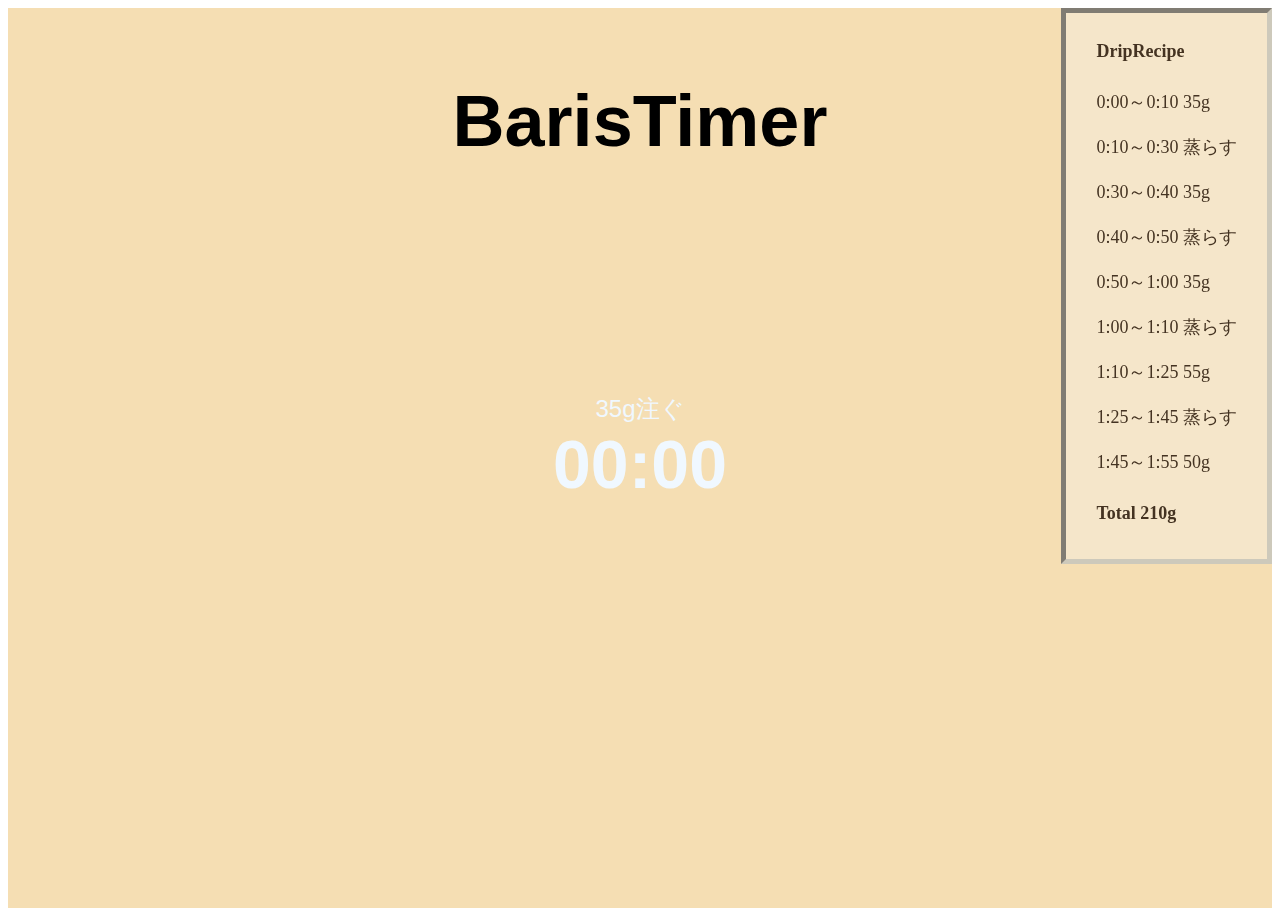
<file: timer.html>
<!DOCTYPE html>
<html lang="ja">

<head>
    <meta charset="UTF-8">
    <meta name="viewport" content="width=device-width, initial-scale=1.0">
    <title>CoffeeTimer</title>
    <link rel="stylesheet" href="timer.css">

</head>

<body>
    <div id="timer-container">
        <div id="page-title">
            <h2 class="page-title">BarisTimer</h2>
        </div>

        <div id="message"></div>
        <div id="timer">00:00</div>
    </div>
    <script src="timer.js"></script>

    <section class="recipe">
        <h4>DripRecipe</h4>
        <p>0:00～0:10 35g</p>
        <p>0:10～0:30 蒸らす</p>
        <p>0:30～0:40 35g</p>
        <p>0:40～0:50 蒸らす</p>
        <p>0:50～1:00 35g</p>
        <p>1:00～1:10 蒸らす</p>
        <p>1:10～1:25 55g</p>
        <p>1:25～1:45 蒸らす</p>
        <p>1:45～1:55 50g</p>
        <h4>Total 210g</h4>
    </section>


</body>

</html>
</file>
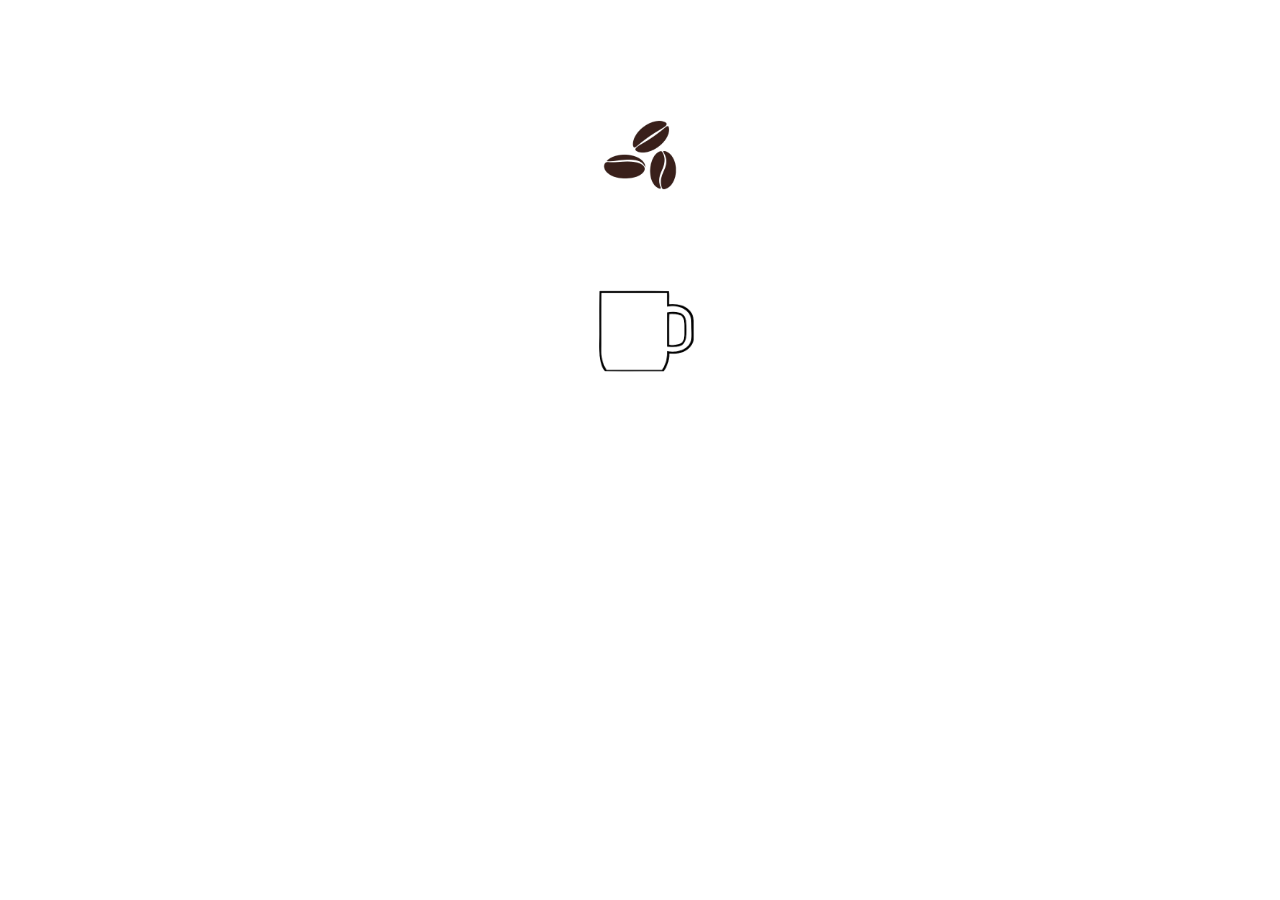
<file: anime/anime.html>
<!DOCTYPE html>
<html lang="ja">
<head>
<meta charset="utf-8">
</head>
<body>
<div class = "sample">
    <link rel="stylesheet" href="anime.css">
    <img src="coffee-removebg-preview.png">
</div>
</body>
<body>
<div class = "sample2">
    <img src="magcap-removebg-preview.png">
</div>    
</body>
</html>
</file>
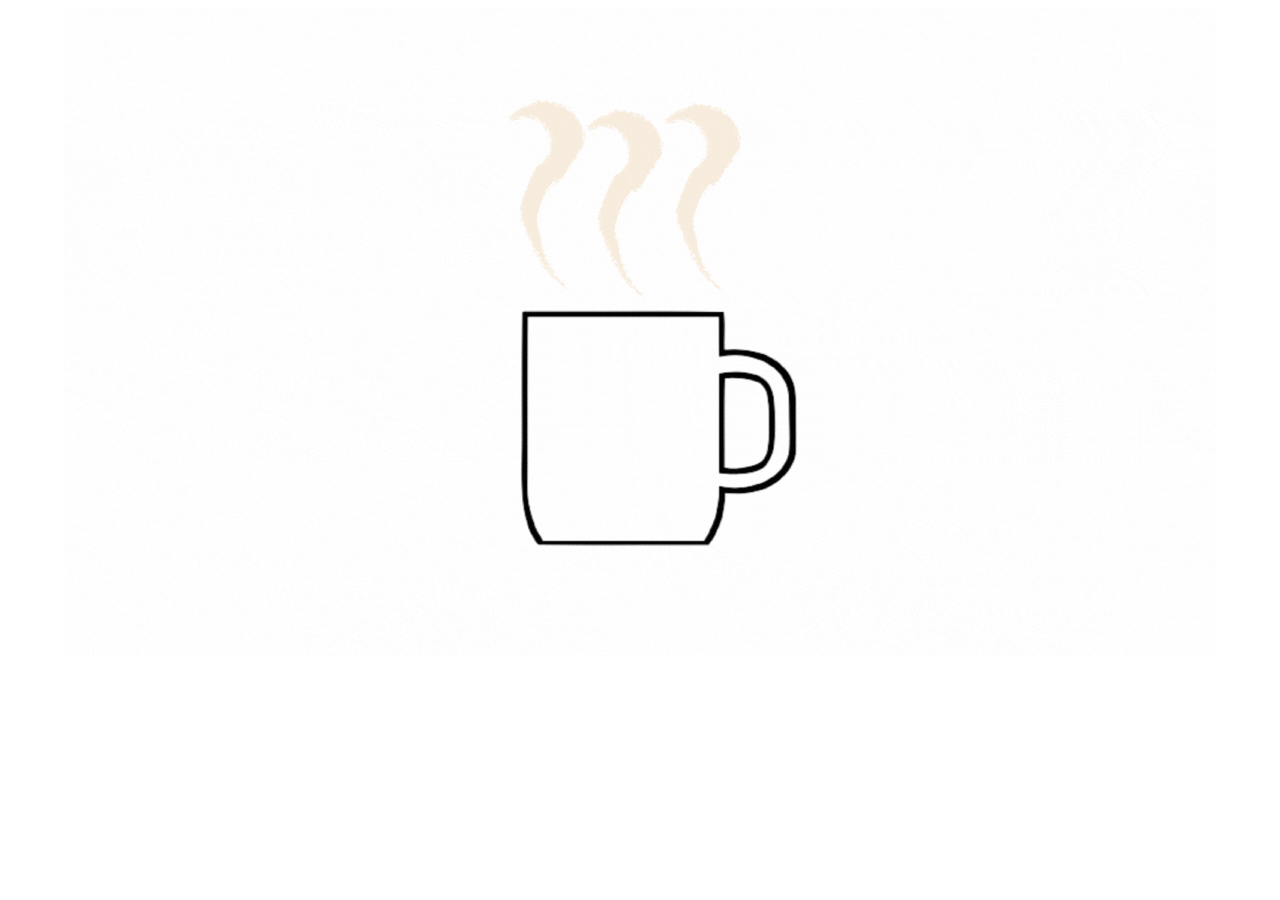
<file: anime/anime2.html>
<!DOCTYPE html>
<html lang="ja">
<head>
<meta charset="utf-8">
<style>
    /* 画像を中央に配置するためのスタイル */
    div {
        display: flex;
        justify-content: center;
        align-items: center;
}
</style>
</head>
<body>
<div>
    <img src="yuge.gif", width: 300ex;>
</div>
</body>
</html>
</file>
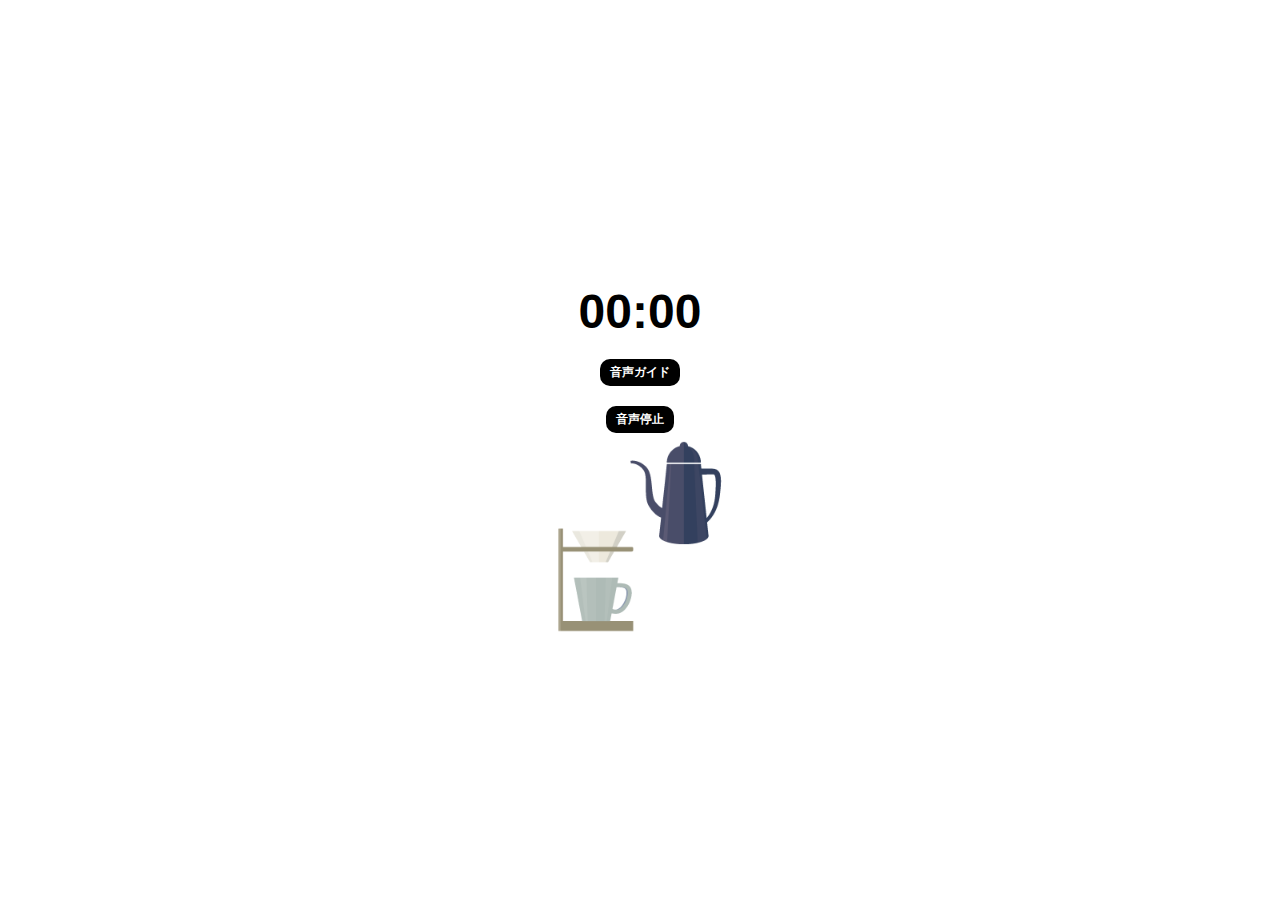
<file: coffeetimer copy/timer.html>
<!DOCTYPE html>
<html lang="ja">

<head>
    <meta charset="UTF-8">
    <meta name="viewport" content="width=device-width, initial-scale=1.0">
    <title>タイマーと表示</title>
    <link rel="stylesheet" href="timer.css">
</head>

<body>
    <div id="timer-container">
        <div id="timer">00:00</div>
        <div id="message"></div>
        <button id="start-button">音声ガイド</button>
        <button id="stop-button">音声停止</button>
    <script src="timer2.js"></script>
    <style>
        div {
            display: flex;
            justify-content: center;
            align-items: center;
            margin-top: 0;}
        </style>
        <img src="anime/Coffee_animated_3.gif", width = "200ex">
    </div>
</body>

<body>
</body>


</html>
</file>
<file: timer.css>
#timer-container {
    display: flex;
    flex-direction: column;
    align-items: center;
    justify-content: center;
    height: 100vh;
    font-family: sans-serif;
    background-image: url("https://img.freepik.com/premium-photo/top-view-coffee-cup-and-coffee-beans-on-dark-table_1029679-3585.jpg?w=996");
    min-height: 100vh;
    background-repeat: no-repeat;
    background-position: center;
    background-size: cover;
    background-color: wheat;
    background-blend-mode: normal;
}

html,
body {
    overflow: hidden
}

#page-title {
    position: fixed;
    font-size: 2rem;
    top: 0;
    line-height: 1.7;
    white-space: nowrap;
    font-weight: bold;
    font-size: 3rem;
}

#timer {
    font-size: 68px;
    font-weight: bold;
    margin-bottom: 20px;
    color: aliceblue;
}

#message {
    font-size: 24px;
    color: aliceblue;

}

@import url('https://fonts.googleapis.com/earlyaccess/hannari.css');

.font {
    font-family: "Hannari";
}

section.recipe {
    position: fixed;
    right: 0;
    top: 0;
    z-index: 100;
    padding: 1px 30px 8px;
    border: 5px rgba(202, 198, 186, 0.921) solid;
    background-color: rgba(245, 245, 245, 0.35);
    background-blend-mode: normal;
    border-style: inset;
    font-size: large;
    margin-top: 8px;
    margin-right: 8px;
    line-height: 1.7;
    color: #432;
    line-height: 1.5;

}

/*モバイル版*/
@media (max-width: 768px) {
    .s.recipe {
        padding: 25px 20px;
    }
}

@media (min-width: 1200px) {
    .s.recipe {
        padding: 30px;
    }
}

.container {
    display: flex;
    flex-direction: column;
    /* スマホ版では縦並びに */
}

.recipe {
    flex: 1 0 auto;
    /* 幅を自動調整 */
    margin: 0 auto;
    /* 中央に配置 */
}
</file>
<file: anime/anime.css>
div.sample{
    text-align: center;
    margin-top: 15ex;
}
div.sample img{
max-width: 90px;/*画像の幅指定*/
    animation: jump 2s linear;/*アニメーションの名前を指定*/
    animation-iteration-count :3;/*実行回数を指定*/
}
@keyframes jump{
    0%{transform:translateY(0px);}
    20%{transform:translateY(20px);}
    40%{transform:translateY(40px);}
    60%{transform:translateY(60px);}
    80%{transform:translateY(80px);}
    100%{transform:translateY(100px);}
    }

div.sample2{
        text-align: center;
        margin-top: 0;
    }
div.sample2 img{
    width: 200px;
    height: 200px;
}
</file>
<file: coffeetimer copy/timer.css>
#timer-container {
    display: flex;
    flex-direction: column;
    align-items: center;
    justify-content: center;
    height: 100vh;
    font-family: sans-serif;
}

#timer {
    font-size: 48px;
    font-weight: bold;
    margin-bottom: 20px;
}

#message {
    font-size: 24px;
}

#start-button {
    background-color: #000000;
    color: #ffffff;
    border-radius: 10px;
    border: none;
    padding: 5px 10px;
    font-size: 12px;
    font-weight: bold;
    margin-bottom: 20px;
}

#stop-button {
    background-color: #000000;
    color: #ffffff;
    border-radius: 10px;
    border: none;
    padding: 5px 10px;
    font-size: 12px;
    font-weight: bold;
}
</file>
